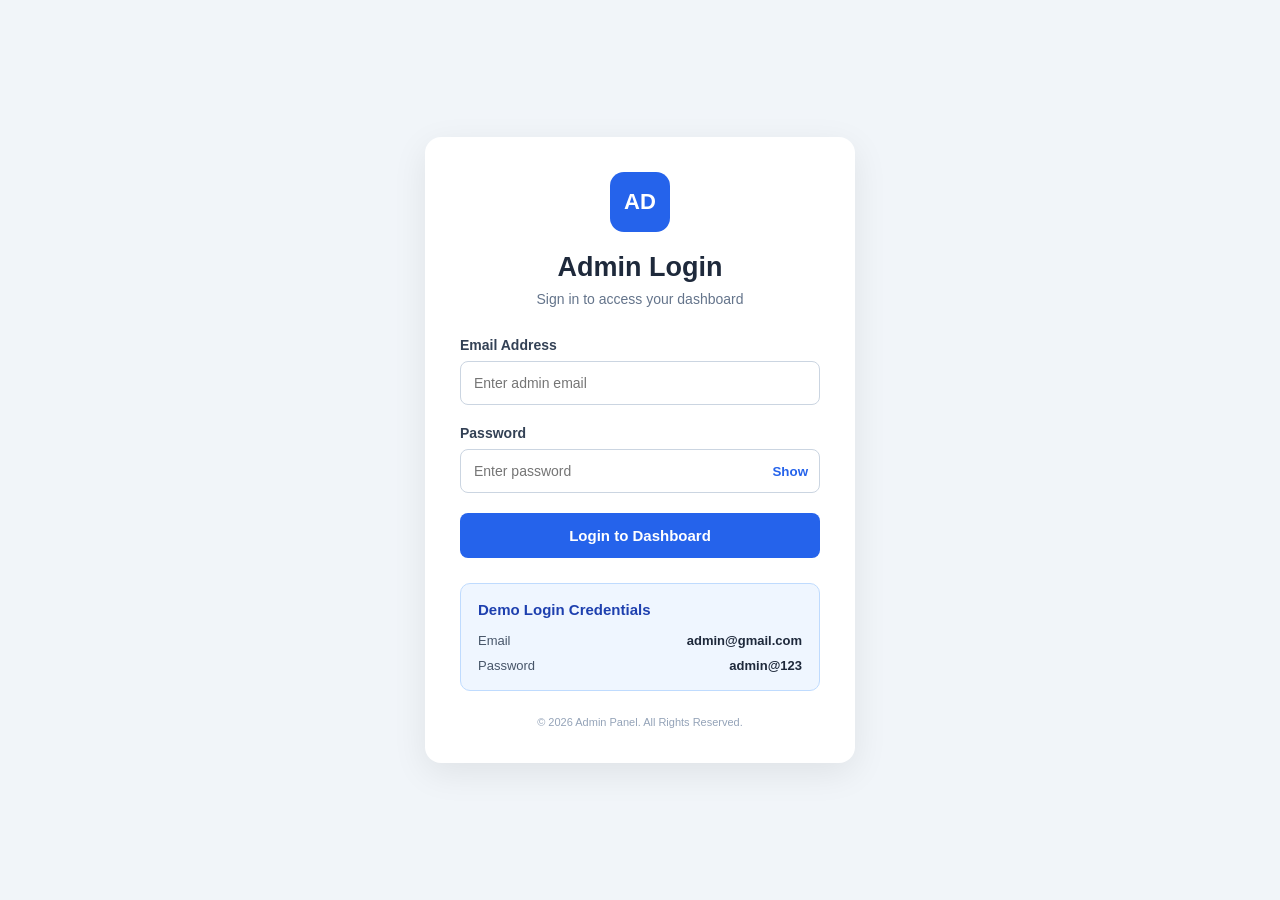
<file: index.html>
<!DOCTYPE html>
<html lang="en">

<head>
    <meta charset="UTF-8">
    <meta name="viewport" content="width=device-width, initial-scale=1.0">

    <title>Admin Login | Secure Panel</title>

    <link rel="stylesheet" href="style.css">
</head>

<body>

    <div class="login-container">

        <div class="login-box">

            <div class="logo">
                <span>AD</span>
            </div>

            <h1>Admin Login</h1>
            <p class="subtitle">Sign in to access your dashboard</p>

            <form id="loginForm">

                <div class="input-group">
                    <label for="email">Email Address</label>
                    <input
                        type="email"
                        id="email"
                        placeholder="Enter admin email"
                        required
                    >
                </div>

                <div class="input-group">
                    <label for="password">Password</label>

                    <div class="password-box">
                        <input
                            type="password"
                            id="password"
                            placeholder="Enter password"
                            required
                        >

                        <button type="button" id="togglePassword">
                            Show
                        </button>
                    </div>
                </div>

                <p id="message"></p>

                <button type="submit" id="loginBtn">
                    Login to Dashboard
                </button>

            </form>

            <!-- Demo Credentials -->

            <div class="credentials">

                <h3>Demo Login Credentials</h3>

                <div class="credential-item">
                    <span>Email</span>
                    <strong>admin@gmail.com</strong>
                </div>

                <div class="credential-item">
                    <span>Password</span>
                    <strong>admin@123</strong>
                </div>

            </div>

            <p class="footer">
                © 2026 Admin Panel. All Rights Reserved.
            </p>

        </div>

    </div>

    <script src="app.js"></script>

</body>
</html>
</file>
<file: style.css>
* {
    margin: 0;
    padding: 0;
    box-sizing: border-box;
}

body {
    font-family: Arial, sans-serif;
    background: #f1f5f9;
    min-height: 100vh;
    display: flex;
    justify-content: center;
    align-items: center;
    padding: 20px;
}

.login-container {
    width: 100%;
    max-width: 430px;
}

.login-box {
    background: #ffffff;
    padding: 35px;
    border-radius: 16px;
    box-shadow: 0 10px 35px rgba(0, 0, 0, 0.08);
}

.logo {
    width: 60px;
    height: 60px;
    background: #2563eb;
    color: white;
    border-radius: 14px;
    display: flex;
    align-items: center;
    justify-content: center;
    font-size: 22px;
    font-weight: bold;
    margin: 0 auto 20px;
}

h1 {
    text-align: center;
    color: #1e293b;
    font-size: 27px;
    margin-bottom: 8px;
}

.subtitle {
    text-align: center;
    color: #64748b;
    font-size: 14px;
    margin-bottom: 30px;
}

.input-group {
    margin-bottom: 20px;
}

label {
    display: block;
    color: #334155;
    font-size: 14px;
    font-weight: 600;
    margin-bottom: 8px;
}

input {
    width: 100%;
    padding: 13px;
    border: 1px solid #cbd5e1;
    border-radius: 8px;
    font-size: 14px;
    outline: none;
}

input:focus {
    border-color: #2563eb;
    box-shadow: 0 0 0 3px rgba(37, 99, 235, 0.1);
}

.password-box {
    display: flex;
    align-items: center;
    position: relative;
}

.password-box input {
    padding-right: 60px;
}

#togglePassword {
    position: absolute;
    right: 12px;
    border: none;
    background: none;
    color: #2563eb;
    cursor: pointer;
    font-weight: 600;
}

#loginBtn {
    width: 100%;
    padding: 14px;
    background: #2563eb;
    color: white;
    border: none;
    border-radius: 8px;
    font-size: 15px;
    font-weight: bold;
    cursor: pointer;
    transition: 0.3s;
}

#loginBtn:hover {
    background: #1d4ed8;
}

#loginBtn:disabled {
    opacity: 0.7;
    cursor: not-allowed;
}

#message {
    font-size: 13px;
    margin-bottom: 15px;
    text-align: center;
}

.credentials {
    background: #eff6ff;
    border: 1px solid #bfdbfe;
    padding: 17px;
    border-radius: 10px;
    margin-top: 25px;
}

.credentials h3 {
    color: #1e40af;
    font-size: 15px;
    margin-bottom: 15px;
}

.credential-item {
    display: flex;
    justify-content: space-between;
    gap: 10px;
    margin-bottom: 10px;
    font-size: 13px;
    color: #475569;
}

.credential-item:last-child {
    margin-bottom: 0;
}

.credential-item strong {
    color: #1e293b;
    overflow-wrap: anywhere;
}

.footer {
    text-align: center;
    color: #94a3b8;
    font-size: 11px;
    margin-top: 25px;
}

@media (max-width: 480px) {

    .login-box {
        padding: 25px 20px;
    }

    h1 {
        font-size: 23px;
    }

}
</file>
